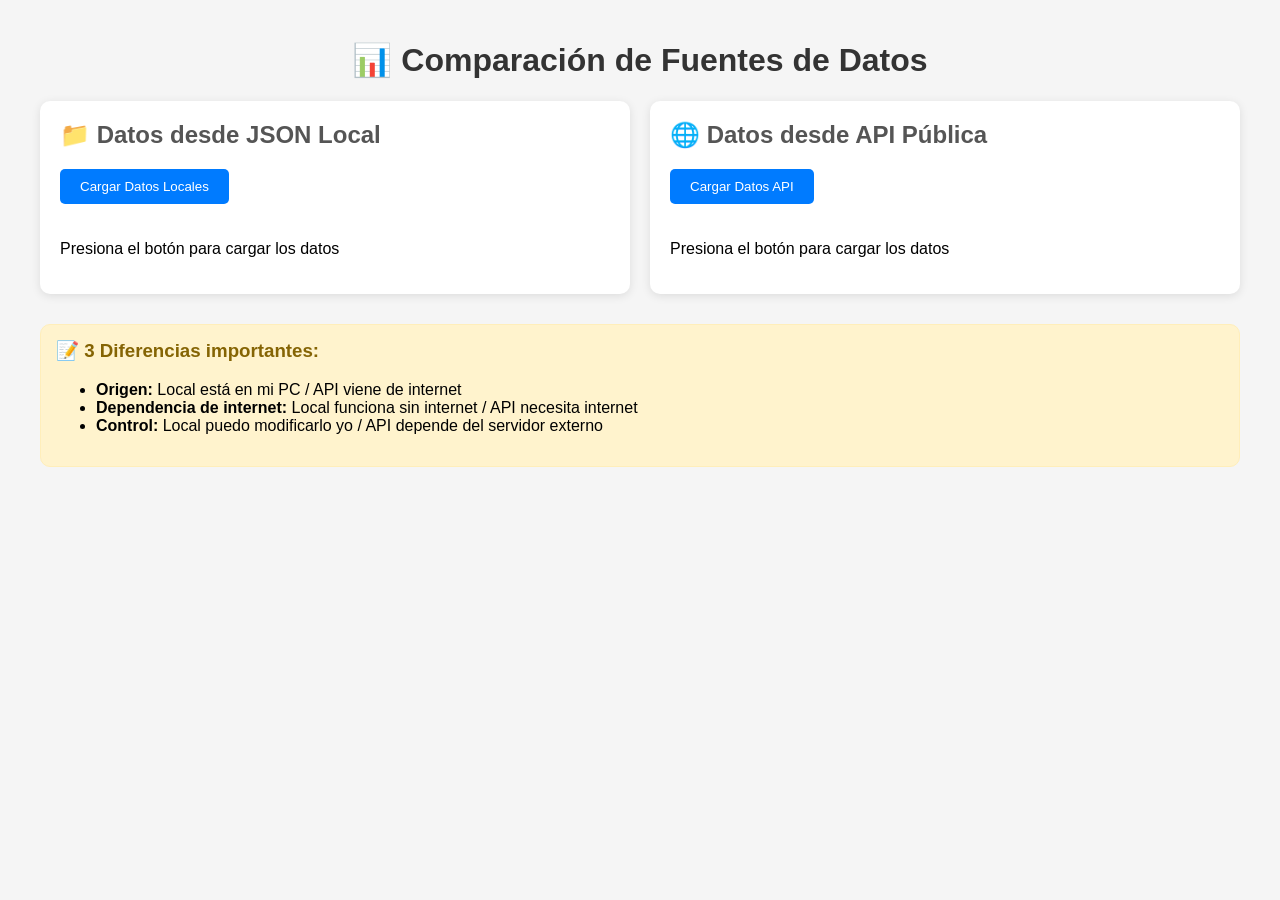
<file: index.html>
<!DOCTYPE html>
<html lang="es">
<head>
    <meta charset="UTF-8">
    <meta name="viewport" content="width=device-width, initial-scale=1.0">
    <title>Comparación JSON Local vs API</title>
    <link rel="stylesheet" href="styles.css">
</head>
<body>
    <h1>📊 Comparación de Fuentes de Datos</h1>
    
    <div class="contenedor">
        <!-- Sección JSON Local -->
        <div class="seccion">
            <h2>📁 Datos desde JSON Local</h2>
            <button id="btnLocal">Cargar Datos Locales</button>
            <div id="contenido-local">
                <p>Presiona el botón para cargar los datos</p>
            </div>
        </div>

        <!-- Sección API Pública -->
        <div class="seccion">
            <h2>🌐 Datos desde API Pública</h2>
            <button id="btnApi">Cargar Datos API</button>
            <div id="contenido-api">
                <p>Presiona el botón para cargar los datos</p>
            </div>
        </div>
    </div>

    <!-- Sección de diferencias -->
    <div class="diferencias">
        <h3>📝 3 Diferencias importantes:</h3>
        <ul>
            <li><strong>Origen:</strong> Local está en mi PC / API viene de internet</li>
            <li><strong>Dependencia de internet:</strong> Local funciona sin internet / API necesita internet</li>
            <li><strong>Control:</strong> Local puedo modificarlo yo / API depende del servidor externo</li>
        </ul>
    </div>

    <script src="script.js"></script>
</body>
</html>
</file>
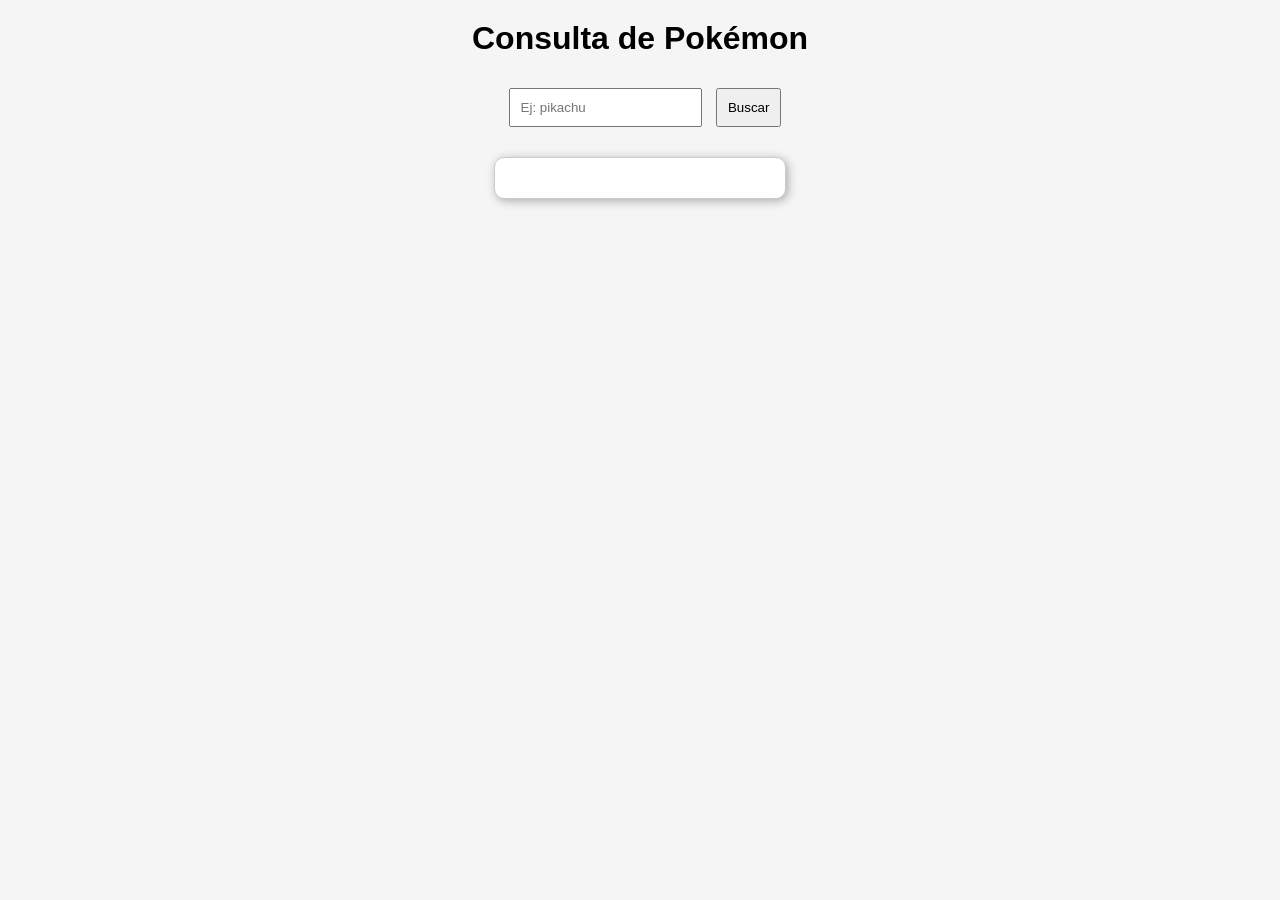
<file: reto2/index.html>
<!DOCTYPE html>
<!-- Define que el documento es HTML5 -->

<html lang="es">
<!-- Indica que el idioma de la página es español -->

<head>
    <meta charset="UTF-8">
    <!-- Permite usar caracteres especiales como tildes y ñ -->

    <title>PokéAPI App</title>
    <!-- Título que aparece en la pestaña del navegador -->

    <link rel="stylesheet" href="styles.css">
    <!-- Conecta el archivo de estilos CSS -->
</head>

<body>

    <h1>Consulta de Pokémon</h1>
    <!-- Título principal que se muestra en la página -->

    <input type="text" id="pokemonInput" placeholder="Ej: pikachu">
    <!-- Campo de texto donde el usuario escribe el nombre del Pokémon -->

    <button onclick="buscarPokemon()">Buscar</button>
    <!-- Botón que ejecuta la función buscarPokemon() al hacer clic -->

    <div id="pokemon" class="card"></div>
    <!-- Contenedor donde se mostrará la información del Pokémon -->

    <script src="script.js"></script>
    <!-- Conecta el archivo JavaScript donde está la lógica (fetch, funciones, etc.) -->

</body>

</html>
</file>
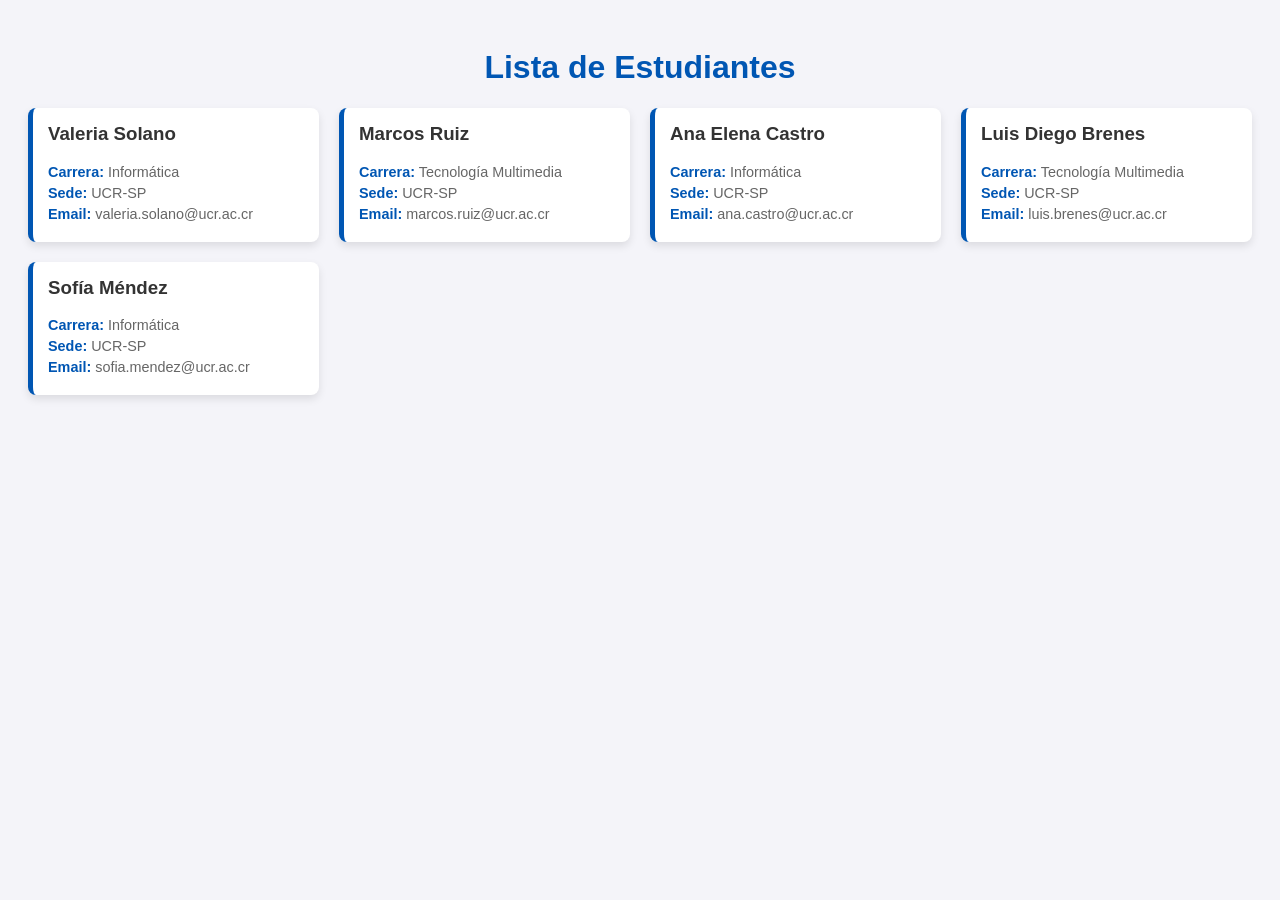
<file: indes.html>
<!DOCTYPE html>
<html lang="es">
<head>
    <meta charset="UTF-8">
    <title>Estudiantes - Informática y Multimedia</title>
    <style>
        /* Estilos generales del cuerpo de la página */
        body { 
            font-family: Arial, sans-serif; 
            background-color: #f4f4f9; 
            padding: 20px; 
        }

        /* Estilo del título principal */
        h1 { 
            text-align: center; 
            color: #0056b3; 
        }
        
        /* Contenedor principal que usa Grid para organizar las tarjetas de forma responsiva */
        #contenedor-estudiantes {
            display: grid;
            /* Crea columnas automáticas de mínimo 250px según el ancho de pantalla */
            grid-template-columns: repeat(auto-fit, minmax(250px, 1fr));
            gap: 20px;
            margin-top: 20px;
        }

        /* Diseño de cada tarjeta individual de estudiante */
        .tarjeta {
            background: white;
            border-radius: 8px;
            padding: 15px;
            box-shadow: 0 4px 8px rgba(0,0,0,0.1); /* Sombra ligera para dar profundidad */
            border-left: 5px solid #0056b3; /* Acento de color lateral */
        }

        /* Tipografía dentro de las tarjetas */
        .tarjeta h3 { margin-top: 0; color: #333; }
        .tarjeta p { margin: 5px 0; font-size: 0.9em; color: #666; }
        .etiqueta { font-weight: bold; color: #0056b3; }
    </style>
</head>
<body>

    <h1>Lista de Estudiantes</h1>
    
    <!-- Este div vacío se llenará dinámicamente con JavaScript -->
    <div id="contenedor-estudiantes"></div>

    <script>
        /**
         * Función asíncrona para obtener datos de un archivo JSON externo
         * y renderizarlos en el DOM.
         */
        async function cargarEstudiantes() {
            try {
                // 1. Petición al archivo local 'estudiantes.json'
                const respuesta = await fetch('estudiantes.json');
                
                // 2. Conversión de la respuesta a un objeto/array de JavaScript
                const datos = await respuesta.json();
                
                // 3. Referencia al elemento HTML donde insertaremos los datos
                const contenedor = document.getElementById('contenedor-estudiantes');

                // 4. Ciclo para procesar cada objeto del array 'datos'
                datos.forEach(estudiante => {
                    // Crear un nuevo elemento div para representar la tarjeta
                    const tarjeta = document.createElement('div');
                    tarjeta.className = 'tarjeta';
                    
                    // Insertar el contenido HTML usando Template Literals (comillas invertidas)
                    // Se extraen las propiedades directamente del objeto 'estudiante'
                    tarjeta.innerHTML = `
                        <h3>${estudiante.nombre}</h3>
                        <p><span class="etiqueta">Carrera:</span> ${estudiante.carrera}</p>
                        <p><span class="etiqueta">Sede:</span> ${estudiante.sede}</p>
                        <p><span class="etiqueta">Email:</span> ${estudiante.correo}</p>
                    `;
                    
                    // Agregar la tarjeta recién creada al contenedor principal
                    contenedor.appendChild(tarjeta);
                });
            } catch (error) {
                // Manejo básico de errores (por si el archivo no existe o tiene formato inválido)
                console.error("Error al cargar el archivo JSON:", error);
            }
        }

        // Inicia el proceso de carga una vez que el script se lee
        cargarEstudiantes();
    </script>
</body>
</html>
</file>
<file: styles.css>
body {
    font-family: Arial, sans-serif;
    max-width: 1200px;
    margin: 0 auto;
    padding: 20px;
    background-color: #f5f5f5;
}

h1 {
    text-align: center;
    color: #333;
}

.contenedor {
    display: flex;
    gap: 20px;
    margin-bottom: 30px;
}

.seccion {
    flex: 1;
    background: white;
    padding: 20px;
    border-radius: 10px;
    box-shadow: 0 2px 10px rgba(0,0,0,0.1);
}

.seccion h2 {
    margin-top: 0;
    color: #555;
}

button {
    background-color: #007bff;
    color: white;
    border: none;
    padding: 10px 20px;
    border-radius: 5px;
    cursor: pointer;
    margin-bottom: 20px;
}

button:hover {
    background-color: #0056b3;
}

.tarjetas {
    display: flex;
    flex-direction: column;
    gap: 10px;
}

.tarjeta {
    background-color: #f9f9f9;
    padding: 15px;
    border-radius: 5px;
    border-left: 4px solid #007bff;
}

.diferencias {
    background-color: #fff3cd;
    border: 1px solid #ffeeba;
    padding: 15px;
    border-radius: 10px;
    margin-top: 20px;
}

.diferencias h3 {
    margin-top: 0;
    color: #856404;
}
</file>
<file: reto2/styles.css>
body {
  font-family: Arial;
  text-align: center;
  background-color: #f5f5f5;
}

h1 {
  margin-top: 20px;
}

input {
  padding: 10px;
  margin: 10px;
}

button {
  padding: 10px;
  cursor: pointer;
}

.card {
  border: 1px solid #ccc;
  padding: 20px;
  width: 250px;
  margin: 20px auto;
  border-radius: 10px;
  background: white;
  box-shadow: 2px 2px 10px #aaa;
}

img {
  width: 150px;
}
</file>
